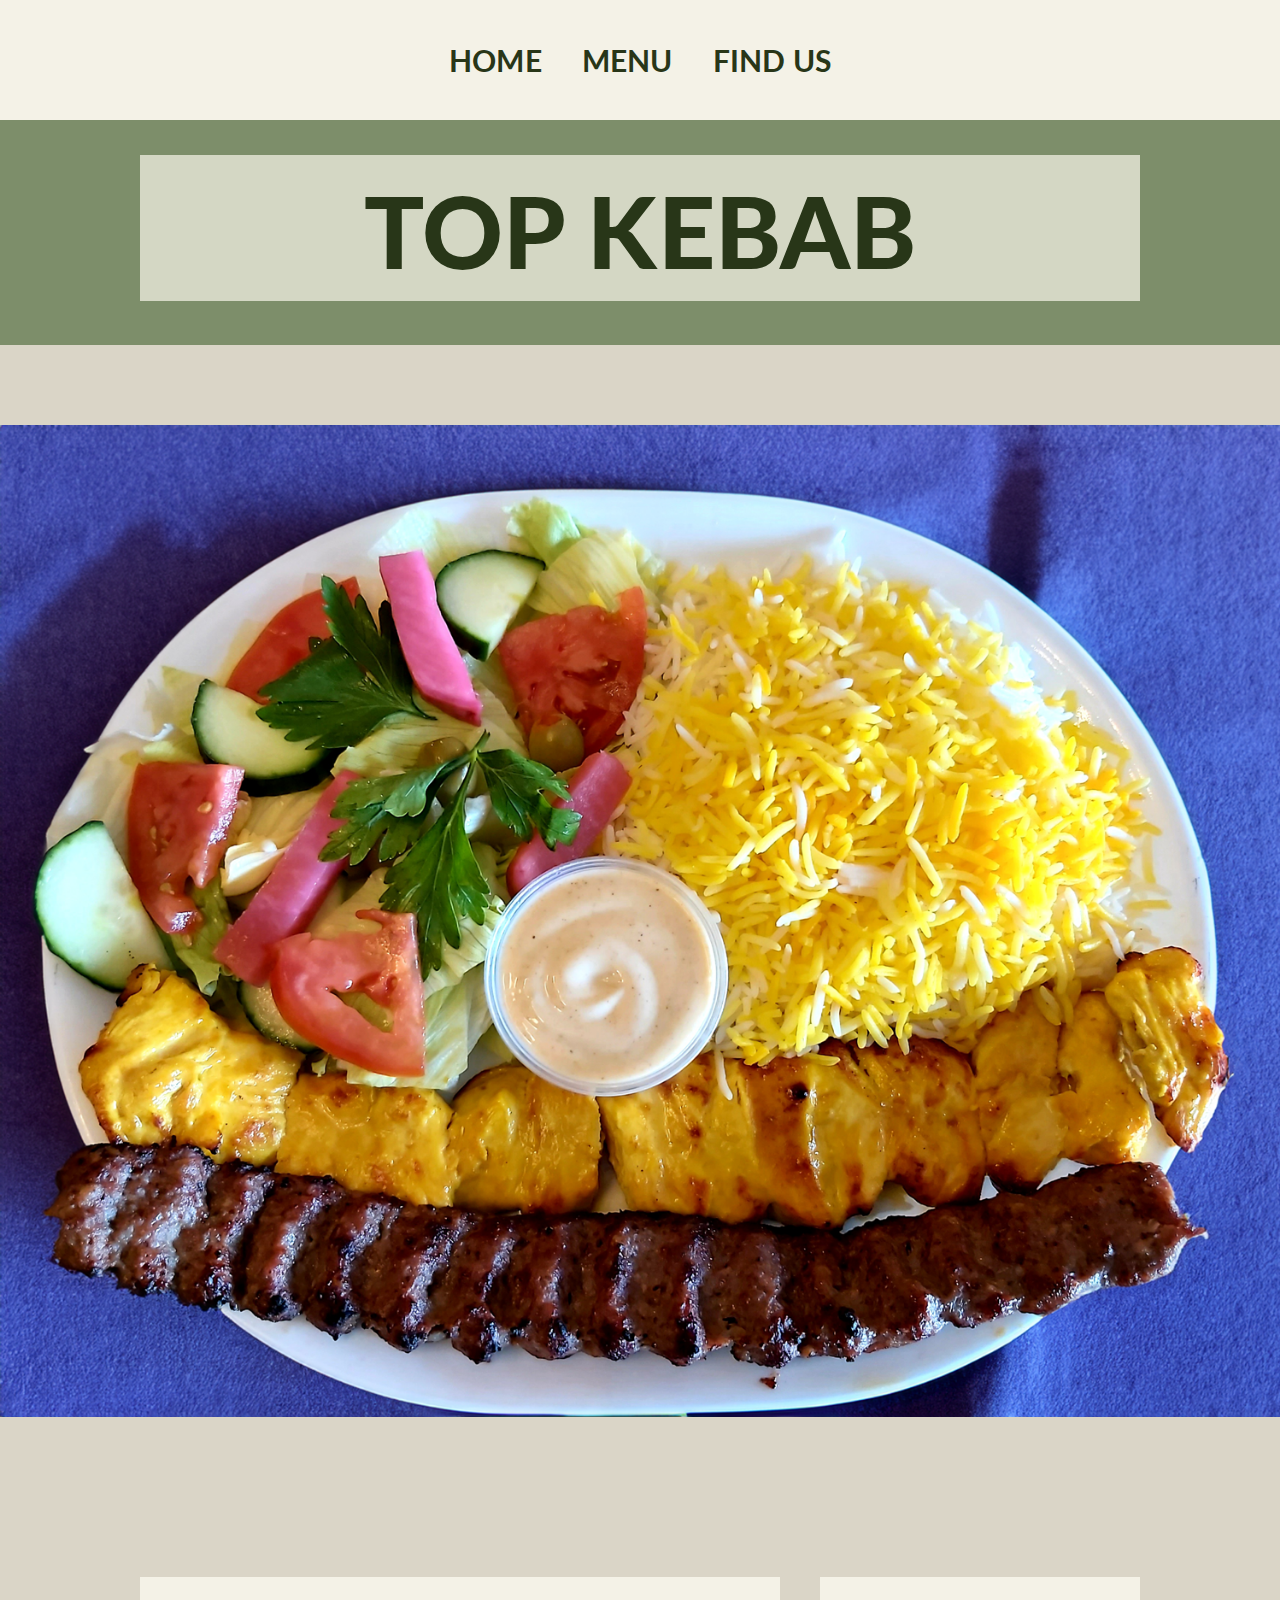
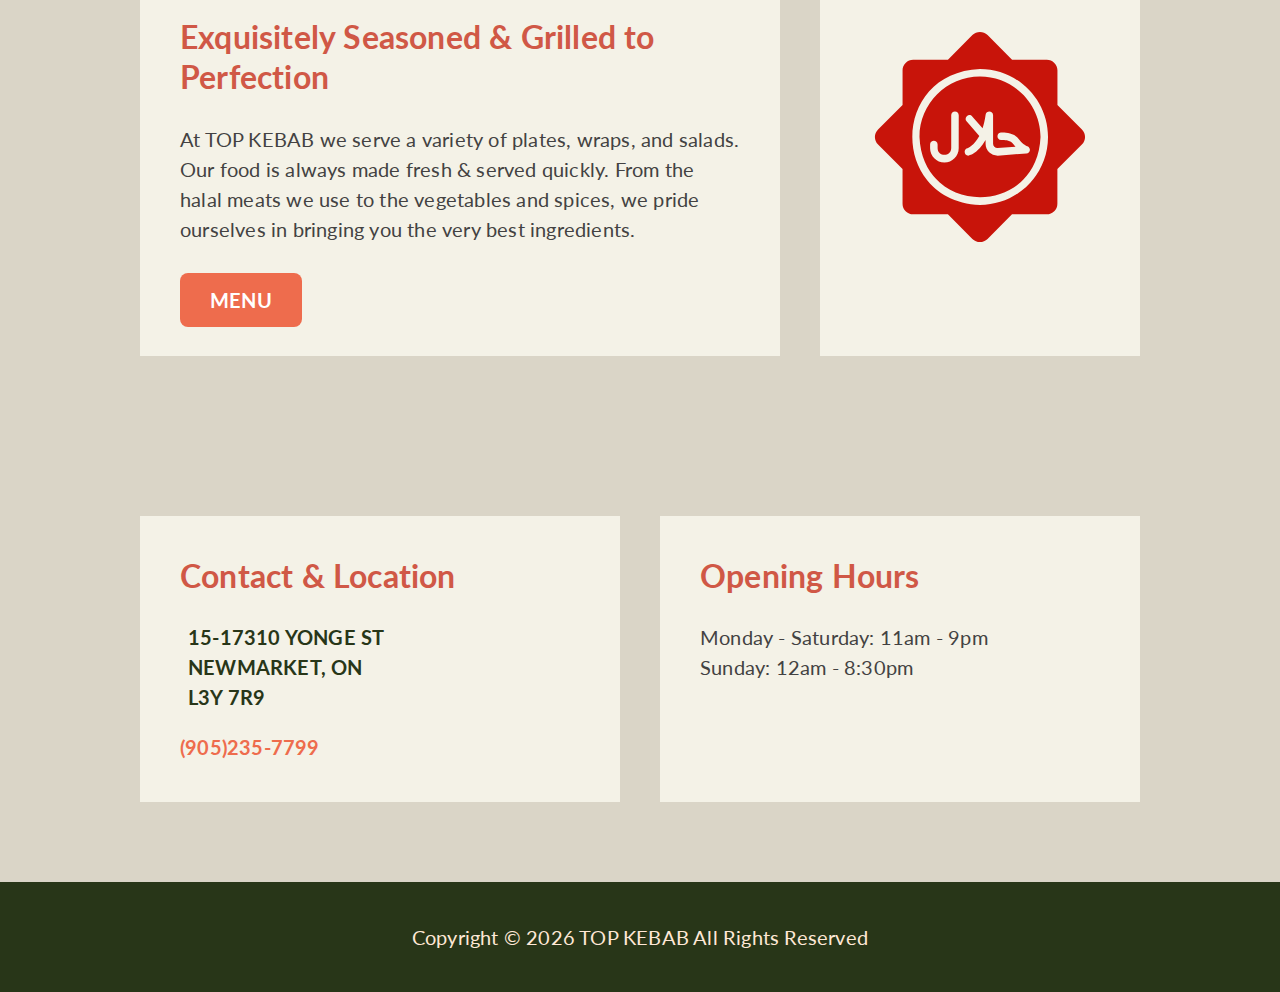
<file: index.html>
<!DOCTYPE html>
<html lang="en">
<head>
    <meta charset="UTF-8">
    <meta http-equiv="X-UA-Compatible" content="IE=edge">
    <meta name="viewport" content="width=device-width, initial-scale=1.0">
    <link rel="preconnect" href="https://fonts.googleapis.com">
    <link rel="preconnect" href="https://fonts.gstatic.com" crossorigin>
    <link rel="preconnect" href="https://fonts.googleapis.com">
<link rel="preconnect" href="https://fonts.gstatic.com" crossorigin>
<link href="https://fonts.googleapis.com/css2?family=Lato:wght@400;700;900&family=Open+Sans:ital@0;1&family=Roboto:ital,wght@0,700;1,400&display=swap" rel="stylesheet">
    <link href="https://fonts.googleapis.com/css2?family=Open+Sans:ital@0;1&family=Roboto:ital,wght@0,700;1,400&display=swap" rel="stylesheet"> 
    <link rel="stylesheet" href="https://use.fontawesome.com/releases/v5.15.2/css/all.css" integrity="sha384-vSIIfh2YWi9wW0r9iZe7RJPrKwp6bG+s9QZMoITbCckVJqGCCRhc+ccxNcdpHuYu" crossorigin="anonymous">
    <link rel="stylesheet" href="./styles/style.css">
    
    <title>TOP KEBAB</title>
</head>
<body>
    <header>
        <nav>
            <ul>
                <a href="#">
                    <li>Home</li>
                </a>
                <a href="./menu.html">
                    <li>Menu</li>
                </a>
                <a href="#findUs">
                    <li>Find Us</li>
                </a>
            </ul>
        </nav>
        <div class="header">
            <div class="headerImage">
                <!-- <img src="./assets/persiankebab-beefkebabkoobideh.jpg" alt="many different Persian dishes"> -->
            </div>
            <div class="wrapper headerText">
                <h1>TOP KEBAB</h1>

            </div>
        </div>
    </header>
    <main>
        

        <section class="halalSection">
            <div class="halalSectionImageGallery">
                <div class="image">
                    <img src="./assets/vaziri2023-2.png" alt="koobideh and chicken kebab with rice and salad">
                </div>
            </div>
        </section>
        <section class="introSection backgroundColour">
            <div class="wrapper about">

                
                <div class="aboutText">
                    <h2>Exquisitely Seasoned & Grilled to Perfection</h2>
                    <p>At TOP KEBAB we serve a variety of plates, wraps, and salads. Our food is always made fresh & served quickly. From the halal meats we use to the vegetables and spices, we pride ourselves in bringing you the very best ingredients.</p>
                    <a href="./menu.html" class="buttonStyle">Menu</a>
                </div>
                <div class="halalImage">
                    <img src="./assets/noun-halal-5503698.svg" alt="halal symbol">
                </div>
            </div>
        </section>

            <!-- CONTACT & LOCATION -->
        <section class="contactAndLocationSection" id="findUs">
            <div class="contactAndLocation wrapper">
                <div class="location">
                    <h2>Contact & Location</h2>
                    <div class="storeLocation">
                        <a href="https://www.google.com/maps/place/York+Kebab+And+Grill/@44.0501587,-79.4803922,19z/data=!4m5!3m4!1s0x882ad1f1892be8d7:0xd9454bdb586a6505!8m2!3d44.0501594!4d-79.4798392" target="_blank" rel="noopener noreferrer">
                            <i class="fas fa-store-alt"></i>
                            <p>15-17310 Yonge St<br>
                            Newmarket, ON<br>
                            L3Y 7R9</p>
                        </a>
                    </div>
                    <a href="tel:9052357799" class="telephone">
                        <i class="fas fa-phone"></i>
                        (905)235-7799
                    </a>
                </div>
                <div class="hours">
                    <h2>Opening Hours</h2>
                    <p>
                    Monday - Saturday: 11am - 9pm<br>
                    Sunday: 12am - 8:30pm
<!--                     
                    Wednesday: 11 am - 9 pm <br>
                    Thursday: 11 am - 9 pm<br>
                    Friday: 11 am - 9 pm<br>
                    Saturday: 11 am - 9 pm<br>
                    Sunday: 12 am - 9 pm<br>
                    Monday: 11 am - 9 pm<br>
                    Tuesday: 11 am - 9 pm<br> -->
                    </p>
                </div>
            </div>
        </section>
    </main>
    <!-- FOOTER -->
    <footer>
        <div class="copyright">
            <p>Copyright &copy; <script>document.write(new Date().getFullYear())</script> TOP KEBAB All Rights Reserved</p>
        </div>
    </footer>
</body>
</html>
</file>
<file: styles/style.css>
html{line-height:1.15;-ms-text-size-adjust:100%;-webkit-text-size-adjust:100%}body{margin:0}article,aside,footer,header,nav,section{display:block}h1{font-size:2em;margin:.67em 0}figcaption,figure,main{display:block}figure{margin:1em 40px}hr{box-sizing:content-box;height:0;overflow:visible}pre{font-family:monospace,monospace;font-size:1em}a{background-color:transparent;-webkit-text-decoration-skip:objects}abbr[title]{border-bottom:none;text-decoration:underline;text-decoration:underline dotted}b,strong{font-weight:inherit}b,strong{font-weight:bolder}code,kbd,samp{font-family:monospace,monospace;font-size:1em}dfn{font-style:italic}mark{background-color:#ff0;color:#000}small{font-size:80%}sub,sup{font-size:75%;line-height:0;position:relative;vertical-align:baseline}sub{bottom:-.25em}sup{top:-.5em}audio,video{display:inline-block}audio:not([controls]){display:none;height:0}img{border-style:none}svg:not(:root){overflow:hidden}button,input,optgroup,select,textarea{font-family:sans-serif;font-size:100%;line-height:1.15;margin:0}button,input{overflow:visible}button,select{text-transform:none}button,html [type=button],[type=reset],[type=submit]{-webkit-appearance:button}button::-moz-focus-inner,[type=button]::-moz-focus-inner,[type=reset]::-moz-focus-inner,[type=submit]::-moz-focus-inner{border-style:none;padding:0}button:-moz-focusring,[type=button]:-moz-focusring,[type=reset]:-moz-focusring,[type=submit]:-moz-focusring{outline:1px dotted ButtonText}fieldset{padding:.35em .75em .625em}legend{box-sizing:border-box;color:inherit;display:table;max-width:100%;padding:0;white-space:normal}progress{display:inline-block;vertical-align:baseline}textarea{overflow:auto}[type=checkbox],[type=radio]{box-sizing:border-box;padding:0}[type=number]::-webkit-inner-spin-button,[type=number]::-webkit-outer-spin-button{height:auto}[type=search]{-webkit-appearance:textfield;outline-offset:-2px}[type=search]::-webkit-search-cancel-button,[type=search]::-webkit-search-decoration{-webkit-appearance:none}::-webkit-file-upload-button{-webkit-appearance:button;font:inherit}details,menu{display:block}summary{display:list-item}canvas{display:inline-block}template{display:none}[hidden]{display:none}

.clearfix:after {visibility: hidden; display: block; font-size: 0; content: ''; clear: both; height: 0; }

html { -moz-box-sizing: border-box; -webkit-box-sizing: border-box; box-sizing: border-box;}

*, *:before, *:after {box-sizing: inherit}

.sr-only { position: absolute; width: 1px; height: 1px; margin: -1px; border: 0; padding: 0; white-space: nowrap; clip-path: inset(100%); clip: rect(0 0 0 0); overflow: hidden;}

/* Fonts  */

/* font-family: 'Open Sans', sans-serif;
font-family: 'Roboto', sans-serif; */

/* 
Colours
light earthen: #e29578
earth: #cb997e
deep sea: #006d77
teal: #83c5be
light light earthen: #faedcd
sea foam: #edf6f9
dark olive: #283618
light olive: #797d62;
light yellow: #fefae0
*/


/* GENERAL STYLES */

html {
    font-size: 125%;
}

body {
    font-family: 'Lato', sans-serif;
    color: rgb(67, 66, 66);
    line-height: 1.5rem;
    letter-spacing: .01rem;
    font-weight: 400;
}

.wrapper {
    width: 80%;
    max-width: 1000px;
    margin: 0 auto;
}

img {
    width: 100%;
    height: auto;
    display: block;
}

a {
    text-decoration: none;
    color: #283618;
    transition: color .5s ease-in-out;
    font-weight: 700;
    text-transform: uppercase;
}

a:hover,
a:focus {
    color: #797d62;
}


 
h2, 
h3 {
    font-weight: 700;
}

h2 {
    color: #d05846;
    font-size: 1.6rem;
    line-height: 2rem;
    margin-top: 0;
}

/* menu styles  */
nav {
    background-color: #f4f2e7;
    padding: 10px;

}
nav ul {
    display: flex;
    justify-content: center;
    padding-left: 0;
}

nav ul li {
    list-style: none;
    flex-direction: column;
}

li {
    list-style: none;
}

nav a {
    font-size: 1.5rem;
    padding: 15px 20px;
}

/* Header Styles */

.headerImage {
    width: 100vw;
    height: 25vh;
    opacity: 100%;
    background-color: #7d8e6a;
}

h1 {
    font-weight: 900;
    font-size: 5rem;
    margin-bottom: 36px;
    margin-top: 60px;
}

header {
    position: relative;
}

.headerText {
    position: absolute;
    top: 45%;
    left: 10%;
    right: 10%;
    text-align: center;
    /* color: rgb(28, 29, 33); */
    /* color: rgb(174, 2, 2); */
    color: #283618;
    /* text-shadow: 2px 2px #575757; */
    background-color: #f4f2e7ba;
    padding-bottom: 20px;
}

.headerText p {
    margin-bottom: 50px;
    margin-top: 0;
    font-size: 1.5rem;
    color: #283618;
    /* letter-spacing: .04rem; */
    font-weight: 700;
    line-height: 2rem;
}

/* Main Styles  */
main {
    background-color: #dad5c7;
}

section {
    padding: 80px 0;
}

/* .introSection {
    background-color: #fefae0;
} */

.introSection a {
    background-color: #ee6c4d;
    color: white;
    border-radius: 8px;
    padding: 15px 30px;
    line-height: 1.6rem;
}

.about {
    display: grid;
    grid-template-columns: 2fr 1fr;
    grid-column-gap: 40px;
}

.about p {
    margin-bottom: 40px;
}

/* Halal */

.halalSection,
.menuSectionImageGallery {
    background-color: #dad5c7;
}

/* .leftText {
    display: grid;
    grid-template-columns: 2fr 1fr;
    grid-column-gap: 40px;
} */


.halalSectionImageGallery,
.menuSectionImageGallery {
        display: grid;
        grid-template-columns: 1fr;
        grid-column-gap: 20px;
}

/* Contact and Location */


.contactAndLocation {
    display: grid;
    grid-template-columns: 1fr 1fr;
    grid-column-gap: 40px;
}

.storeLocation a {
    display: flex;
}

.location p {
    margin-top: 0;
}

.fa-store-alt {
    display: block;
    margin-right: 8px;
    padding-top: 6px;
}

.telephone {
    font-weight: 700;
    color: #ee6c4d;
    
}

.hours,
.location,
.aboutText,
.menu,
.halalImage {
    background-color: #f4f2e7;
    padding: 40px;
}


/* Footer Styles */

.copyright {
    background-color: #283618;
    text-align: center;
    color: #ffe8d6;
    padding: 20px;
    margin: 0;
}


/* GALLERY STYLES */


.galleryImages {
    display: grid;
    grid-template-columns: 1fr 1fr 1fr;
    gap: 20px;
}

/* MENU STYLES */

.menuSectionImageGallery {
    padding: 40px 0;
}

.liBackground {
    background-color:#e3e4d3;
    padding-bottom: 20px;
    margin-top: 15px;
}

.menuSection ul {
    padding-left: 0;
}

.menuSection li {
    position: relative;
    left: 5%;
    padding-left: 38px;
    padding-right: 85px;
    font-family: 'Lato', sans-serif;
    font-weight: 700;
    line-height: 1.4rem;
    font-size: 1rem;
}

.menuSection li p {
margin: 0 0 15px 20px;
color: rgb(126, 125, 125);
}


.menuSection li span {
    color: #b36a5e;
    display: block;
    position: absolute;
right: 10%;
top: 0;
}


.menuTitle p {
    color: #797d62;
    margin-top: 6px;
    font-weight: 700;
    line-height: 1.3rem;
    font-size: 1rem;
}

.menuTitle p span {
 color: #b36a5e;
}
.menuSection li .number {
    color: #b36a5e;
    display: block;
    position: absolute;
    left: 0;
    top: 0;
}

.invisible {
    opacity: 0;
}

.menuSection .noSpace li {
    padding-left: 0;
    padding-right: 10px;
}

.menuSection .noSpace .red {
    color: #b36a5e;
}



.menuTitle h2 {
    margin-bottom: 6px;
    margin-top: 40px;
}

.menuSection .image {
    margin: 30px auto;
    margin-bottom: 0;
}

@media (max-width: 940px) {
    body {
        font-size: .8rem;
        line-height: 1.2rem;
    }

    .headerText p {
        font-size: 1.2rem;
        line-height: 1.8rem;
    }

    h2 {
        font-size: 1.3rem;
        line-height: 1.8rem;
    }

    h1 {
        font-size: 2.3rem;
    }

    nav a {
        font-size: 1rem;
    }

    .menuTitle p {
        line-height: 1.1rem;
    }

    .wrapper {
        width: 90%;
        max-width: 850px;
        margin: 0 auto;
        padding: 35px;
    }

    .headerText {
        right: 0;
        left: 0;
    }

.menuSection li {
    padding-left: 30px;
    font-weight: 700;
    line-height: 1.1rem;
    font-size: .9rem;
    }

}

@media (max-width: 795px) {

    .contactAndLocation,
    .about,
    .leftText {
        grid-template-columns: 1fr;
        gap: 20px;
    }

    .aboutImage {
        transform: rotate(90deg);
        width: 60%;
        margin: 0 auto;
    }

    .about {
        margin-top: 0;
        padding-top: 0;
    }


    h2 {
        font-size: 1.3rem;
        line-height: 1.3rem;
    }

    h1 {
        font-size: 1.6rem;
        margin-top: 20px;
        margin-bottom: 12px;
    }
    
    
    .headerText p {
        margin-bottom: 20px;
        font-size: 1rem;
        line-height: 1.2rem;
    }


    .halalImage img {
        margin: 40px auto;
    }

    .halalSectionImageGallery,
    .menuSectionImageGallery {
            display: grid;
            grid-template-columns: 1fr;
            gap: 20px;
            margin-top: 40px;
    }
    .wrapper {
        width: 100%;
    }

    .wrapper.menu {
        padding: 10px;
    }
}
</file>
